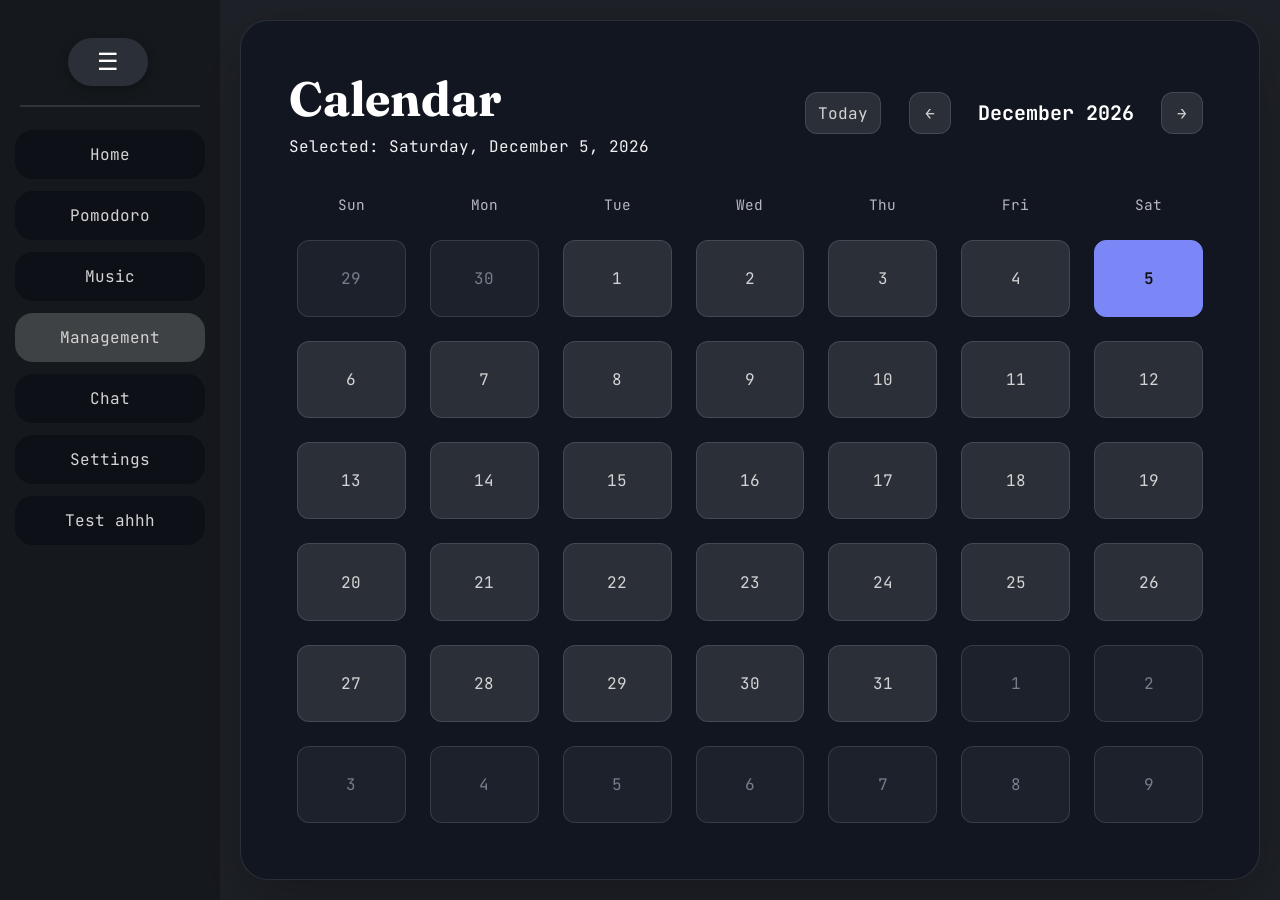
<file: calendar.html>
<!DOCTYPE html>
<html lang="en">
<head>
    <meta charset="UTF-8">
    <title>Calendar|R3Lax</title>
    <meta name="viewport" content="width=device-width, initial-scale=1.0" />
    <link rel="icon" href="b00k.png" type="image/png">
    <link rel="preconnect" href="https://fonts.googleapis.com">
    <link rel="stylesheet" href="https://fonts.googleapis.com/css2?family=Fraunces:opsz,wght@9..144,400;9..144,600&family=Work+Sans:wght@400;500;600&family=JetBrains+Mono:wght@400;500&display=swap">
    <link rel="stylesheet" href="style.css">
</head>
<body>
    <button id="sidebar-toggle" aria-label="Toggle side navigation">☰</button>

    <nav>
        <a href="index.html">Home</a>
        <a href="pomodoro.html">Pomodoro</a>
        <a href="music.html">Music</a>
        <a class="active" href="calendar.html" aria-current="page">Management</a>
        <a href="chat.html">Chat</a>
        <a href="settings.html">Settings</a>
        <a href="login.html">Test ahhh</a>
    </nav>

    <main class="calendar-page">
        <header class="calendar-heading">
            <div>
                <h1>Calendar</h1>
                <p id="selected-date" aria-live="polite"></p>
            </div>
            <div class="calendar-controls">
                <button id="calendar-today" type="button">Today</button>
                <button id="calendar-previous" type="button" aria-label="Previous month">&larr;</button>
                <h2 id="calendar-month" aria-live="polite"></h2>
                <button id="calendar-next" type="button" aria-label="Next month">&rarr;</button>
            </div>
        </header>
        <div class="calendar-grid" id="calendar-grid" aria-label="Calendar">
            <div class="calendar-weekday" aria-hidden="true">Sun</div>
            <div class="calendar-weekday" aria-hidden="true">Mon</div>
            <div class="calendar-weekday" aria-hidden="true">Tue</div>
            <div class="calendar-weekday" aria-hidden="true">Wed</div>
            <div class="calendar-weekday" aria-hidden="true">Thu</div>
            <div class="calendar-weekday" aria-hidden="true">Fri</div>
            <div class="calendar-weekday" aria-hidden="true">Sat</div>
            <div class="calendar-days" id="calendar-days"></div>
        </div>
    </main>

    <script src="script.js"></script>
</body>
</html>
</file>
<file: style.css>
:root {
    --app-bg: #1e2127;
    --app-card: rgba(21, 23, 28, 0.92);
    --app-text: #D4D4D4;
    --top-text: #ffffff;
    --top-subtext: #f0f0f0;
    --button-bg: #2b2f38;
    --button-hover: #3a3f4f;
    --accent-color: #7c87f7;
    --button-radius: 12px;
}

*,
*::before,
*::after {
    box-sizing: border-box;
}

.auto-hide-scrollbar {
    scrollbar-width: none;
}

.auto-hide-scrollbar::-webkit-scrollbar {
    width: 8px;
    height: 8px;
}

.auto-hide-scrollbar::-webkit-scrollbar-track {
    background: transparent;
}

.auto-hide-scrollbar::-webkit-scrollbar-thumb {
    background: transparent;
    border-radius: 999px;
}

.auto-hide-scrollbar.is-scrolling {
    scrollbar-width: thin;
    scrollbar-color: rgba(212, 212, 212, 0.55) transparent;
}

.auto-hide-scrollbar.is-scrolling::-webkit-scrollbar-thumb {
    background: rgba(212, 212, 212, 0.55);
}

html,
body {
    margin: 0;
    width: 100%;
    height: 100%;
    overflow: hidden;
}

body {
    background: var(--app-bg);
    background-image: var(--app-bg-image, none);
    background-size: cover;
    background-position: center;
    background-repeat: no-repeat;
    color: var(--app-text);
    font-family: 'JetBrains Mono', sans-serif;
    display: flex;
    flex-direction: row;
    width: 100%;
    min-height: 100vh;
    overflow: hidden;
}

#sidebar-toggle {
    position: fixed;
    top: 30px;
    left: 100px;
    transform: translateX(-50%);
    z-index: 1000;
    width: 64px;
    height: 48px;
    border: none;
    border-radius: var(--button-radius);
    background: var(--button-bg);
    color: #ffffff;
    font-size: 24px;
    cursor: pointer;
    display: inline-flex;
    align-items: center;
    justify-content: center;
    box-shadow: 0 4px 12px rgba(0, 0, 0, 0.25);
}

nav {
    position: relative;
    display: flex;
    flex-direction: column;
    justify-content: flex-start;
    align-items: center;
    gap: 12px;
    padding: 130px 0 40px;
    width: 220px;
    height: 100vh;
    background: var(--app-card);
    transition: transform 0.3s ease;
    overflow: hidden;
}

nav::before {
    content: '';
    position: absolute;
    top: 105px;
    left: 20px;
    right: 20px;
    height: 2px;
    background: rgba(255, 255, 255, 0.12);
}

nav a {
    width: 86%;
    color: var(--app-text);
    text-decoration: none;
    padding: 14px 0;
    border-radius: 18px;
    background: rgba(12, 16, 23, 0.92);
    text-align: center;
    transition: background 0.2s ease, transform 0.15s ease;
}

nav a:hover,
nav a:focus {
    background: rgba(255, 255, 255, 0.12);
    transform: translateY(-1px);
}

nav a.active {
  background: rgba(255, 255, 255, 0.18);
}

body.top-navigation {
  flex-direction: column;
}

body.top-navigation #sidebar-toggle {
  display: none;
}

body.top-navigation nav {
  flex: 0 0 auto;
  flex-direction: row;
  justify-content: center;
  gap: 8px;
  width: 100%;
  height: auto;
  padding: 12px 16px;
  overflow-x: auto;
  overflow-y: hidden;
}

body.top-navigation nav::before {
  display: none;
}

body.top-navigation nav a {
  flex: 0 0 auto;
  width: auto;
  padding: 12px 16px;
}

body.top-navigation main {
  flex: 1 1 auto;
  width: 100%;
  height: auto;
  min-height: 0;
}

main {
    flex: 1 1 auto;
    min-width: 0;
    height: 100vh;
    padding: 20px;
    display: grid;
    grid-template-rows: auto 1fr auto;
    gap: 18px;
    max-width: 1200px;
    margin: 0 auto;
    overflow-x: hidden;
    overflow-y: auto;
}

.home-page {
    position: relative;
}

.home-page .hero {
    position: absolute;
    top: 50%;
    left: 50%;
    width: calc(100% - 40px);
    max-width: 720px;
    align-items: center;
    text-align: center;
    transform: translate(-50%, -50%);
}

.hero {
    display: flex;
    flex-direction: column;
    gap: 12px;
    padding: 14px 0;
}

.hero h1 {
    margin: 0;
    font-size: clamp(2.5rem, 4vw, 4rem);
    line-height: 1.05;
    color: var(--top-text);
}

.hero .tagline {
    max-width: 720px;
    margin: 0;
    color: var(--top-subtext);
    font-size: 1.5rem;
    line-height: 1.9;
}

.card-grid {
    align-items: end; 
    display: grid;
    grid-template-columns: repeat(auto-fit, minmax(100px, 1fr));
    gap: 18px;
    width: 100%;
    margin-top: 20px;
    min-height: 0;
    max-height: calc(100vh - 340px);
    overflow-y: auto;
    overflow-x: hidden;
    padding-right: 4px;
}

.home-page .card-grid {
    grid-row: 2;
}

.card {
    display: flex;
    flex-direction: row;
    justify-content: center;
    gap: 6px;
    height: 7.5%;
    padding: 10px 12px;
    border-radius: 18px;
    background: rgba(17, 23, 33, 0.95);
    border: 1px solid rgba(255, 255, 255, 0.1);
    text-decoration: none;
    color: var(--app-text);
}

.card-icon {
    font-size: 22px;
}

.card h2 {
    margin: 0;
    font-size: 1.8rem;
}

.card p {
    margin: 0;
    color: #c2c2cd;
    line-height: 1.8;
    font-size: 1.2rem;
}

.credits {
    padding: 14px 0 0;
    color: var(--top-text);
    font-size: 1.25rem;
    line-height: 1.5;
    margin-top: auto;
}

.credits h3 {
    margin: 0;
    font-size: 1.5rem;
    color: var(--top-text);
}

.center-page {
    flex: 1;
    display: flex;
    flex-direction: column;
    justify-content: center;
    align-items: center;
    height: calc(100vh - 80px);
    padding: 32px;
    text-align: center;
    overflow: hidden;
    background: rgba(17, 23, 33, 0.95);
    border-radius: 32px;
    box-shadow: 0 24px 60px rgba(0, 0, 0, 0.25);
}

.center-page h1,
.center-page p {
    max-width: 760px;
    margin: 0 auto;
    color: #1d1d1d;
}

.center-page .action-btn {
    font-size: 20px;
    padding: 16px 32px;
    margin-top: 24px;
    border-radius: 20px;
    background: var(--accent-color);
    color: #111;
    border: none;
    cursor: pointer;
    box-shadow: 0 10px 28px rgba(0, 0, 0, 0.18);
    transition: transform 0.15s ease, filter 0.2s ease;
}

.center-page .action-btn:hover,
.center-page .action-btn:focus {
    transform: translateY(-2px);
    filter: brightness(1.05);
}

.calendar-page {
    flex: 1 1 auto;
    min-width: 0;
    height: calc(100vh - 40px);
    margin: 20px;
    padding: clamp(20px, 4vw, 48px);
    display: flex;
    flex-direction: column;
    gap: 28px;
    overflow: auto;
    background: rgba(17, 23, 33, 0.95);
    border: 1px solid rgba(255, 255, 255, 0.1);
    border-radius: 28px;
    box-shadow: 0 24px 60px rgba(0, 0, 0, 0.25);
}

.calendar-heading,
.calendar-controls {
    display: flex;
    align-items: center;
}

.calendar-heading {
    justify-content: space-between;
    gap: 20px;
}

.calendar-heading h1,
.calendar-heading p,
.calendar-controls h2 {
    margin: 0;
}

.calendar-heading h1 {
    color: var(--top-text);
    font-family: 'Fraunces', serif;
    font-size: clamp(2rem, 4vw, 3rem);
}

.calendar-heading p {
    margin-top: 8px;
    color: var(--top-subtext);
}

.calendar-controls {
    gap: 12px;
}

.calendar-controls h2 {
    min-width: 170px;
    color: var(--top-text);
    text-align: center;
    font-size: 1.25rem;
}

.calendar-controls button,
.calendar-day {
    border: 1px solid rgba(255, 255, 255, 0.12);
    border-radius: 12px;
    background: var(--button-bg);
    color: var(--app-text);
    font: inherit;
}

.calendar-controls button {
    min-width: 42px;
    min-height: 42px;
    padding: 8px 12px;
    cursor: pointer;
}

.calendar-controls button:hover,
.calendar-controls button:focus-visible,
.calendar-day:not(.empty):hover,
.calendar-day:not(.empty):focus-visible {
    background: var(--button-hover);
    outline: 2px solid var(--accent-color);
    outline-offset: 2px;
}

.calendar-grid {
    display: grid;
    grid-template-columns: repeat(7, minmax(0, 1fr));
    grid-template-rows: auto 1fr;
    flex: 1 1 auto;
    min-height: 320px;
    gap: 8px;
}

.calendar-weekday {
    padding: 10px 4px;
    color: #b8b8c3;
    text-align: center;
    font-size: 0.9rem;
}

.calendar-days {
    grid-column: 1 / -1;
    display: grid;
    grid-template-columns: repeat(7, minmax(0, 1fr));
    grid-template-rows: repeat(6, minmax(44px, 1fr));
    gap: 8px;
}

.calendar-day {
    min-width: 0;
    cursor: pointer;
    font-size: 1rem;
}

.calendar-day.outside-month {
    color: #777e8b;
    background: rgba(43, 47, 56, 0.45);
}

.calendar-day.is-today {
    border-color: var(--accent-color);
    color: #fff;
}

.calendar-day.is-selected {
    background: var(--accent-color);
    border-color: var(--accent-color);
    color: #111;
    font-weight: 600;
}

.calendar-day.empty {
    visibility: hidden;
}

@media (max-width: 700px) {
    .calendar-page {
        margin: 12px;
        height: calc(100vh - 24px);
        padding: 20px 14px;
        gap: 18px;
    }

    .calendar-heading {
        align-items: flex-start;
        flex-direction: column;
    }

    .calendar-controls {
        width: 100%;
        gap: 8px;
    }

    .calendar-controls h2 {
        flex: 1;
        min-width: 0;
        font-size: 1.05rem;
    }

    .calendar-grid,
    .calendar-days {
        gap: 4px;
    }

    .calendar-days {
        grid-template-rows: repeat(6, minmax(36px, 1fr));
    }
}

.settings-page {
    display: flex;
    flex-direction: column;
    gap: 24px;
}

.settings-page h1 {
    color: var(--top-text);
}

.settings-description {
    max-width: 740px;
    line-height: 1.8;
    color: var(--top-subtext);
    font-size: 1.05rem;
}

.settings-grid {
    display: grid;
    grid-template-columns: repeat(auto-fit, minmax(240px, 1fr));
    gap: 24px;
}

.setting-card,
.preview-card {
    background: rgba(17, 23, 33, 0.95);
    border: 1px solid rgba(255, 255, 255, 0.1);
    border-radius: 28px;
    padding: 24px;
    box-shadow: 0 18px 35px rgba(0, 0, 0, 0.18);
}

.setting-card h2,
.preview-card h2 {
    margin-top: 0;
    margin-bottom: 14px;
    color: #f5f5ff;
}

.setting-card p,
.preview-card p {
    margin: 0 0 18px;
    color: #b8b8c3;
    line-height: 1.7;
}

label {
    display: flex;
    flex-direction: column;
    gap: 10px;
    font-size: 16px;
    color: #dee1e8;
}

select {
    background: rgba(255, 255, 255, 0.08);
    color: var(--app-text);
    border: 1px solid rgba(255, 255, 255, 0.12);
    border-radius: 14px;
    padding: 14px 16px;
    font-size: 16px;
    outline: none;
    transition: border 0.2s ease, background 0.2s ease;
}

select:focus {
    border-color: var(--accent-color);
    background: rgba(255, 255, 255, 0.12);
}

.checkbox-label {
    display: flex;
    gap: 12px;
    align-items: center;
    margin-top: 18px;
    font-size: 16px;
}

.preview-box {
    display: flex;
    justify-content: center;
    align-items: center;
    min-height: 140px;
    padding: 18px;
    border-radius: 20px;
    background: rgba(255, 255, 255, 0.08);
    border: 1px solid rgba(255, 255, 255, 0.12);
}

.save-notice {
    margin-top: 16px;
    color: #94a2ff;
}

.timer-complete-notification {
    position: fixed;
    inset: 0;
    display: grid;
    place-items: center;
    background: rgba(0, 0, 0, 0.55);
    z-index: 2000;
}

.timer-complete-card {
    width: min(420px, calc(100vw - 32px));
    background: rgba(17, 23, 33, 0.98);
    border: 1px solid rgba(255, 255, 255, 0.12);
    border-radius: 24px;
    padding: 28px 24px 20px;
    text-align: center;
    box-shadow: 0 22px 60px rgba(0, 0, 0, 0.3);
}

.timer-complete-card h2 {
    margin: 0 0 12px;
    font-size: clamp(2rem, 4vw, 2.5rem);
}

.timer-complete-card p {
    margin: 0 0 18px;
    color: #d5d7df;
    font-size: 1.05rem;
    line-height: 1.7;
}

.timer-complete-dismiss {
    font-size: 18px;
    padding: 12px 18px;
    margin: 0;
    border-radius: 12px;
}

button {
    font-size: 40px;
    padding: 20px 40px;
    margin: 8px;
    cursor: pointer;
    border-radius: var(--button-radius);
    border: none;
    background: var(--button-bg);
    color: #fff;
    transition: transform 0.1s ease, background 0.2s ease;
}

button:hover,
button:focus {
    background: var(--button-hover);
}

button:active {
    transform: scale(0.98);
}

nav.closed {
    transform: translateX(-100%);
    padding: 24px 0;
}

.page-layout {
  flex: 1;
  display: flex;
  gap: 24px;
  align-items: center;
  justify-content: center;
  height: calc(100vh - 80px);
  padding: 24px;
  overflow: hidden;
  flex-wrap: wrap;
}

.timer-container {
  flex: 1;
  min-width: 0;
  display: flex;
  flex-direction: column;
  align-items: center;
  gap: 10px;
  justify-content: center;
}

.lap-sidebar {
  width: 280px;
  min-width: 260px;
  background-image: radial-gradient(circle at top left, rgba(255,255,255,0.16), transparent 22%),
                    linear-gradient(180deg, #2f343d 0%, #424954 100%);
  border: 4px solid rgba(255,255,255,0.10);
  border-radius: 24px;
  padding: 24px;
  box-shadow: 0 20px 50px rgba(0, 0, 0, 0.28), inset 0 0 0 1px rgba(255,255,255,0.04);
}

.lap-sidebar h2 {
  margin-top: 0;
  margin-bottom: 16px;
  font-size: 24px;
}

.lap-controls {
  display: grid;
  grid-template-columns: 1fr 1fr;
  gap: 10px;
  margin-bottom: 16px;
}

.lap-sidebar button {
  font-size: 18px;
  padding: 12px 10px;
  margin: 0;
  border-radius: 10px;
}

.lap-count-card {
  display: grid;
  grid-template-columns: 1fr auto;
  gap: 12px;
  align-items: center;
  padding: 16px;
  margin-bottom: 16px;
  background: #32353c;
  border-radius: 18px;
  border: 1px solid #2a2d34;
}

.lap-count-card span:first-child {
  color: #b0b0b0;
}

.lap-count-card span:last-child {
  font-size: 32px;
  font-weight: bold;
}

.lap-sidebar ul {
  list-style: none;
  padding: 0;
  margin: 0;
}

.lap-sidebar li {
  padding: 12px 14px;
  margin-bottom: 10px;
  border-radius: 14px;
  background: #32353c;
}

.timer-card {
  width: auto;
  max-width: 520px;
  background: transparent;
  border-radius: 28px;
  padding: 0;
  display: grid;
  place-items: center;
  margin-right: 145px;
}

.timer-value {
  font-size: 120px;
  font-weight: bold;
}

#timer-display {
  font-size: clamp(80px, 14vw, 200px);
  font-weight: bold;
  border: 4px solid rgba(255, 255, 255, 0.10);
  background-image: radial-gradient(circle at top left, rgba(255,255,255,0.16), transparent 22%),
                    linear-gradient(180deg, #2f343d 0%, #424954 100%);
  background-size: cover;
  background-position: center;
  border-radius: 28px;
  padding: 15px 32px;
  display: inline-flex;
  justify-content: center;
  align-items: center;
  box-shadow: 0 16px 35px rgba(0, 0, 0, 0.22);
  text-align: center;
  width: 100%;
  max-width: 100%;
}

.music-page {
  display: grid;
  grid-template-columns: minmax(0, 1.5fr) minmax(320px, 1fr);
  gap: 24px;
  align-items: start;
  min-height: calc(100vh - 80px);
  padding: 20px;
  padding-bottom: 140px;
}

.bottom-player-bar {
  position: fixed;
  left: 50%;
  bottom: 14px;
  transform: translateX(-50%);
  max-width: 960px;
  width: min(100%, 960px);
  background: rgba(17, 23, 33, 0.96);
  border: 1px solid rgba(255, 255, 255, 0.08);
  border-radius: 24px;
  box-shadow: 0 16px 40px rgba(0, 0, 0, 0.25);
  padding: 14px 18px;
  display: grid;
  gap: 12px;
  z-index: 20;
}

.hidden {
  display: none !important;
}

.bottom-player-controls {
  display: grid;
  grid-template-columns: repeat(4, minmax(0, 1fr));
  gap: 10px;
}

.bottom-player-progress {
  display: grid;
  gap: 8px;
}

.track-progress-header {
  display: flex;
  justify-content: space-between;
  align-items: center;
  gap: 12px;
}

.bottom-player-progress input[type='range'] {
  width: 100%;
  height: 16px;
  border-radius: 999px;
}

.track-progress-label {
  font-size: 0.9rem;
  color: #a9abb6;
  text-transform: uppercase;
  letter-spacing: 0.08em;
}

.track-time {
  display: flex;
  gap: 8px;
  align-items: baseline;
  font-size: 1.1rem;
  font-weight: 700;
  color: #e8eefb;
}

.track-time-separator {
  color: #7c87f7;
}

.music-player-card,
.playlist-card {
  background: rgba(17, 23, 33, 0.95);
  border: 1px solid rgba(255, 255, 255, 0.12);
  border-radius: 28px;
  padding: 28px;
  box-shadow: 0 24px 50px rgba(0, 0, 0, 0.25);
}

.player-top {
  display: flex;
  flex-wrap: wrap;
  justify-content: space-between;
  gap: 18px;
  margin-bottom: 24px;
}

.player-top .eyebrow {
  margin: 0 0 10px;
  font-size: 0.9rem;
  color: #ffffff;
  letter-spacing: 0.1em;
  text-transform: uppercase;
}

.music-player-card h1 {
  margin: 0;
  font-size: clamp(2rem, 3vw, 3rem);
  color: #ffffff;
}

.track-meta,
.track-info p {
  margin: 8px 0 0;
  color: #ffffff;
  line-height: 1.7;
}

.track-info {
  display: grid;
  gap: 6px;
  text-align: right;
}

.music-player-row {
  margin: 20px 0 14px;
}

.music-controls {
  display: grid;
  grid-template-columns: repeat(4, minmax(0, 1fr));
  gap: 14px;
  margin: 0;
}

.track-progress-bottom {
  display: grid;
  gap: 12px;
  margin-top: 16px;
  padding: 16px;
  background: #fff;
  border: 1px solid #000;
  border-radius: 28px;
  box-shadow: 0 12px 26px rgba(0, 0, 0, 0.08);
}

.track-progress-header {
  display: flex;
  justify-content: space-between;
  align-items: center;
  gap: 12px;
}

.track-progress-label {
  font-size: 0.9rem;
  color: #a9abb6;
  text-transform: uppercase;
  letter-spacing: 0.08em;
}

.track-time {
  display: flex;
  gap: 8px;
  align-items: baseline;
  font-size: 1.05rem;
  font-weight: 700;
  color: #e8eefb;
}

.track-time-separator {
  color: #7c87f7;
}

.track-progress-bottom input[type='range'] {
  width: 100%;
  height: 14px;
  border-radius: 999px;
}

.control-btn {
  background: var(--accent-color);
  color: #111;
  border: none;
  border-radius: 16px;
  padding: 12px 14px;
  font-size: 0.95rem;
  font-weight: 600;
  cursor: pointer;
  transition: transform 0.15s ease, filter 0.2s ease;
}

.control-btn:hover,
.control-btn:focus {
  transform: translateY(-2px);
  filter: brightness(1.05);
}

.volume-control {
  display: grid;
  gap: 10px;
  margin-top: 14px;
  padding: 16px;
  background: #fff;
  border: 1px solid #000;
  border-radius: 28px;
  box-shadow: 0 10px 22px rgba(0, 0, 0, 0.08);
}

.volume-control label {
  margin: 0;
  font-size: 0.95rem;
  color: #111;
}

.volume-control input[type='range'] {
  width: 100%;
}

.playlist-card h2 {
  margin-top: 0;
  font-size: 1.6rem;
}

.playlist {
  list-style: none;
  margin: 16px 0 0;
  padding: 0;
  display: grid;
  gap: 12px;
}

.playlist-item {
  padding: 14px 18px;
  border-radius: 18px;
  background: rgba(255, 255, 255, 0.04);
  border: 1px solid rgba(255, 255, 255, 0.08);
  color: var(--app-text);
  cursor: pointer;
  transition: background 0.2s ease, transform 0.15s ease;
}

.playlist-item:hover,
.playlist-item:focus {
  background: rgba(255, 255, 255, 0.1);
  transform: translateY(-1px);
}

.playlist-item.active {
  background: rgba(124, 135, 247, 0.18);
  border-color: rgba(124, 135, 247, 0.5);
}

@media (max-width: 950px) {
  .music-page {
    grid-template-columns: 1fr;
  }

  .track-info {
    text-align: left;
  }
}

.login-page {
  background: #10151d;
  justify-content: center;
}

.love {
  display: flex;
  flex-direction: column;
  justify-content: center;
  align-items: center;
  margin: 100px 0 0;
  width: 550px;
  height: 360px;
  padding: 100px 20px;
  font-size: 1.25rem;
}

.love h5 {
  margin-bottom: 10px;
  font-size: 7.5rem;
}

.love p {
  font-size: 1.25rem;
  margin-top: 10px;
  color: #a0a0a0;
  width: 100%
}

.me {
  display: flex;
  flex-direction: column;
  justify-content: center;
  margin: 100px 0 0 100px;
  width: 400px;
  height: 600px;
  padding: 50px 20px;
  font-size: 1.25rem;
  text-align: left;
  border: 10px solid #2c2f35;
  border-radius: 12px;
  background-image: radial-gradient(circle at top left, rgba(255,255,255,0.16), transparent 22%),
                    linear-gradient(180deg, #2f343d 0%, #424954 100%);
}

.login-page h2 {
    font-size: 24px;
    margin-bottom: 10px;
}

.login-page p {
    font-size: 10px;
    margin-bottom: 20px;
}

lable[for="email"] {
    font-size: 20px;
    margin-bottom: 10px;
}

#email {
    width: 100%;
    padding: 12px;
    margin-bottom: 16px;
    border-radius: 8px;
    border: 1px solid #ccc;
    font-size: 16px;
  }

lable[for="password"] {
    font-size: 20px;
    margin-bottom: 10px;
}

#password {
    width: 100%;
    padding: 12px;
    margin-bottom: 24px;
    border-radius: 8px;
    border: 1px solid #ccc;
    font-size: 16px;
  }


button2,
.button2 {
    font-size: 16px;
    padding: 12px 24px;
    align-self: center;
    border-radius: 8px;
    background-color: #656464;
    border: none;
    cursor: pointer;
}

.me a {
    display: block;
    text-decoration: none;
    margin-top: 32px;
    color: #cccccc;
    text-decoration: underline;
}

.chat-container {
  display: flex;
  flex-direction: column;
  height: 100vh; /* Fill full viewport height */
  max-width: 600px;
  margin: 0 auto;
  border: 1px solid #e0e0e0;
}

.chat-header {
  padding: 1rem;
  background: #075e54;
  color: white;
}

.chat-access-gate {
  display: flex;
  align-items: center;
  justify-content: center;
  text-align: center;
}

.chat-access-card {
  max-width: 440px;
  padding: 32px;
  border: 1px solid rgba(212, 212, 212, 0.2);
  border-radius: 18px;
  background: var(--app-card);
}

.chat-lock {
  margin-bottom: 12px;
  font-size: 2rem;
}

.chat-access-card h1 {
  margin: 0 0 12px;
  color: var(--top-text);
}

.chat-access-card p {
  margin: 0 0 20px;
}

.chat-login-link {
  display: inline-block;
  padding: 10px 16px;
  border-radius: var(--button-radius);
  background: var(--accent-color);
  color: #ffffff;
  text-decoration: none;
}

/* This is the magic rule */
.chat-messages {
  flex: 1;               /* Takes up all remaining vertical space */
  overflow-y: auto;     /* Enables vertical scrollbar only when needed */
  padding: 1rem;
  display: flex;
  flex-direction: column;
  gap: 0.75rem;          /* Space between message bubbles */
  background: rgba(30, 30, 30, 0.30);
backdrop-filter: blur(20px);
  border : 0px;
  border-radius: 18px;
}

.message {
  max-width: 70%;
  padding: 0.6rem 0.9rem;
  border-radius: 8px;
  font-family: sans-serif;
  font-size: 0.95rem;
  position: relative;
}

/* Messages from others (left aligned) */
.chat-recieved {
  max-width: 500px;
  align-self: flex-start;
  background-color: #d6d6d6;
  border: 0px;
  border-radius: 8px;
  color: #333333;
}

.chat-recieved p {
  padding-left: 10px;
  padding-right: 10px;
}

.chat-recieved .timestamp {
  padding-right: 10px;
  padding-bottom: 5px;
}

/* Messages from you (right aligned) */
.chat-sent {
  align-self: flex-end;
  background-color: #c1ff91;
  border: 1px solid #c1ff91;
  border-radius: 8px;
  color: #333333;
}

.chat-sent p {
  padding-left: 10px;
  padding-right: 10px;
}

.chat-sent .timestamp {
  padding-right: 10px;
  padding-bottom: 5px;
}

.timestamp {
  display: block;
  font-size: 0.7rem;
  color: #888;
  text-align: right;
  margin-top: 4px;
}

.chat-input-bar {
  display: flex;
  align-items: center;
  gap: 8px;
  margin-top: auto;
  align-self: stretch;
}

label[for="message-input"] {
    font-size: 20px;
    margin-bottom: 10px;
}

#message-input {
  box-sizing: border-box;
  flex: 1 1 auto;
  min-width: 0;
  width: auto;
  padding: 12px;
  border: none;
  border-radius: 8px;
  font-size: 1rem;
  outline: none;
}

button3 {
  flex: 0 0 auto;
    display: inline-flex;
  align-items: center;
  justify-content: center;
  width: 46px;
  height: 46px;
  padding: 12px 18px;
  border: none;
  border-radius: 8px;
  background-color: #c1ff91;
  color: #333;
  cursor: pointer;
}

button3 img {
  width: 20px;
  height: 20px;
  object-fit: contain;
}
</file>
